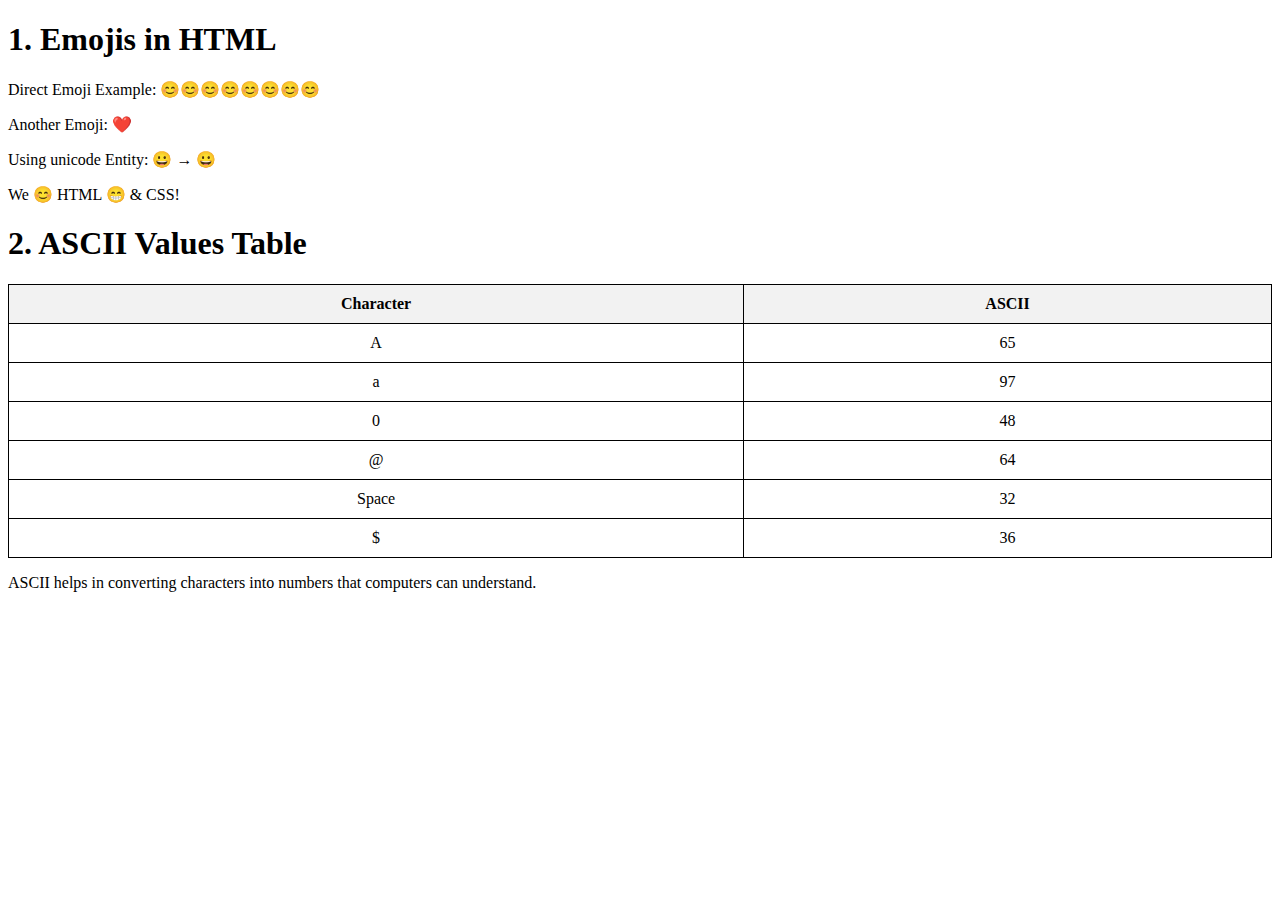
<file: ASCII.html>
<!DOCTYPE html>
<html lang="en">
<head>
  <meta charset="UTF-8">
  <meta name="viewport" content="width=device-width, initial-scale=1.0">
  <title>Document</title>
  <style>
    table {
      border: 1px solid black;
      width: 100%;
      border-collapse: collapse;
    }
    th, td {
      border: 1px solid black;
      padding: 10px;
      text-align: center;
    }
    th {
      background-color: #f2f2f2;
    }
  </style>
</head>
<body>

  <h1>1. Emojis in HTML</h1>
  <p>Direct Emoji Example: 😊😊😊😊😊😊😊😊</p>
  <p>Another Emoji: ❤️</p>
  <p>Using unicode Entity: &#128512; → 😀</p>
  <p>We 😊 HTML 😁 & CSS!</p>

  <h1>2. ASCII Values Table</h1>
  <table>
    <tr>
      <th>Character</th>
      <th>ASCII</th>
    </tr>
    <tr>
      <td>A</td>
      <td>65</td>
    </tr>
    <tr>
      <td>a</td>
      <td>97</td>
    </tr>
    <tr>
      <td>0</td>
      <td>48</td>
    </tr>
    <tr>
      <td>@</td>
      <td>64</td>
    </tr>
    <tr>
      <td>Space</td>
      <td>32</td>
    </tr>
    <tr>
      <td>$</td>
      <td>36</td>
    </tr>
  </table>

  <p>ASCII helps in converting characters into numbers that computers can understand.</p>

</body>
</html>
</file>
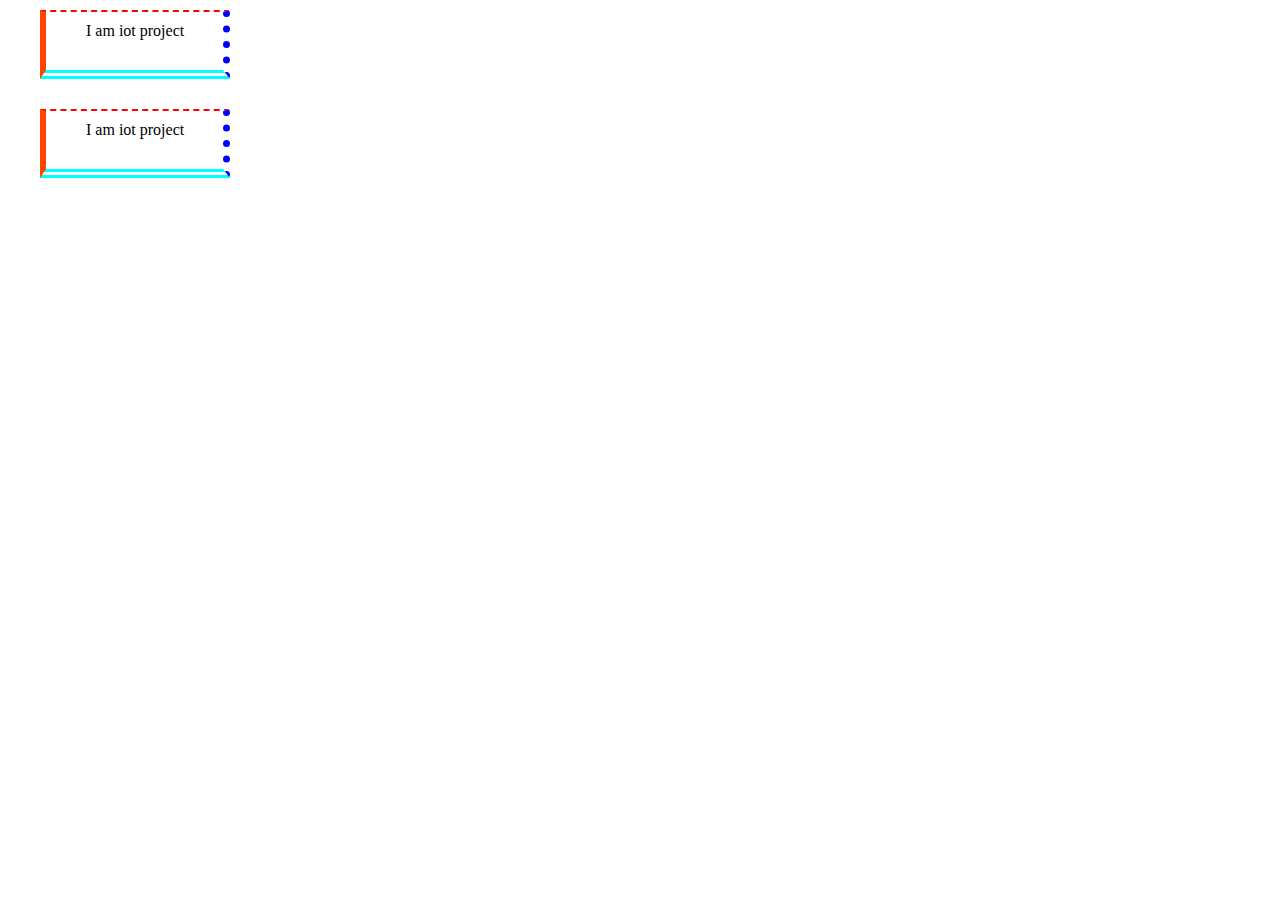
<file: box.html>
<!DOCTYPE html>
<html lang="en">
<head>
    <meta charset="UTF-8">
    <meta name="viewport" content="width=device-width, initial-scale=1.0">
    <title>Document</title>
    <link rel="stylesheet" href="boxcss.css">
</head>
<body>
    <div class="box">
        I am iot project
    </div>
    <div class="box">
        I am iot project
    </div>
</body>
</html>
</file>
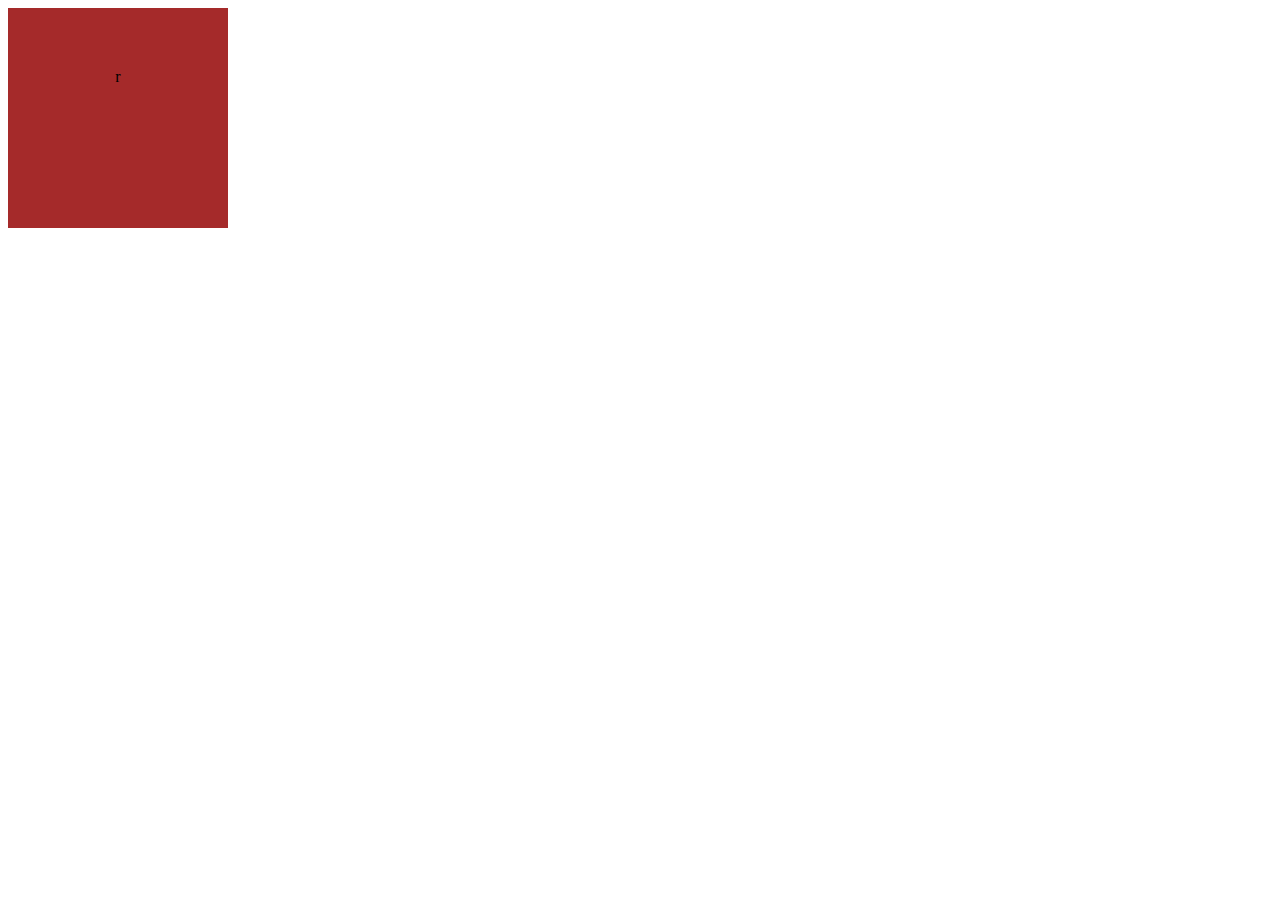
<file: mediaquery.html>
<!DOCTYPE html>
<html lang="en">
<head>
    <meta charset="UTF-8">
    <meta name="viewport" content="width=device-width, initial-scale=1.0">
    <title>Document</title>
    <link rel="stylesheet" href="mediaquerycss.css">
</head>
<body>
    <div class="box1">r</div>
</body>
</html>
</file>
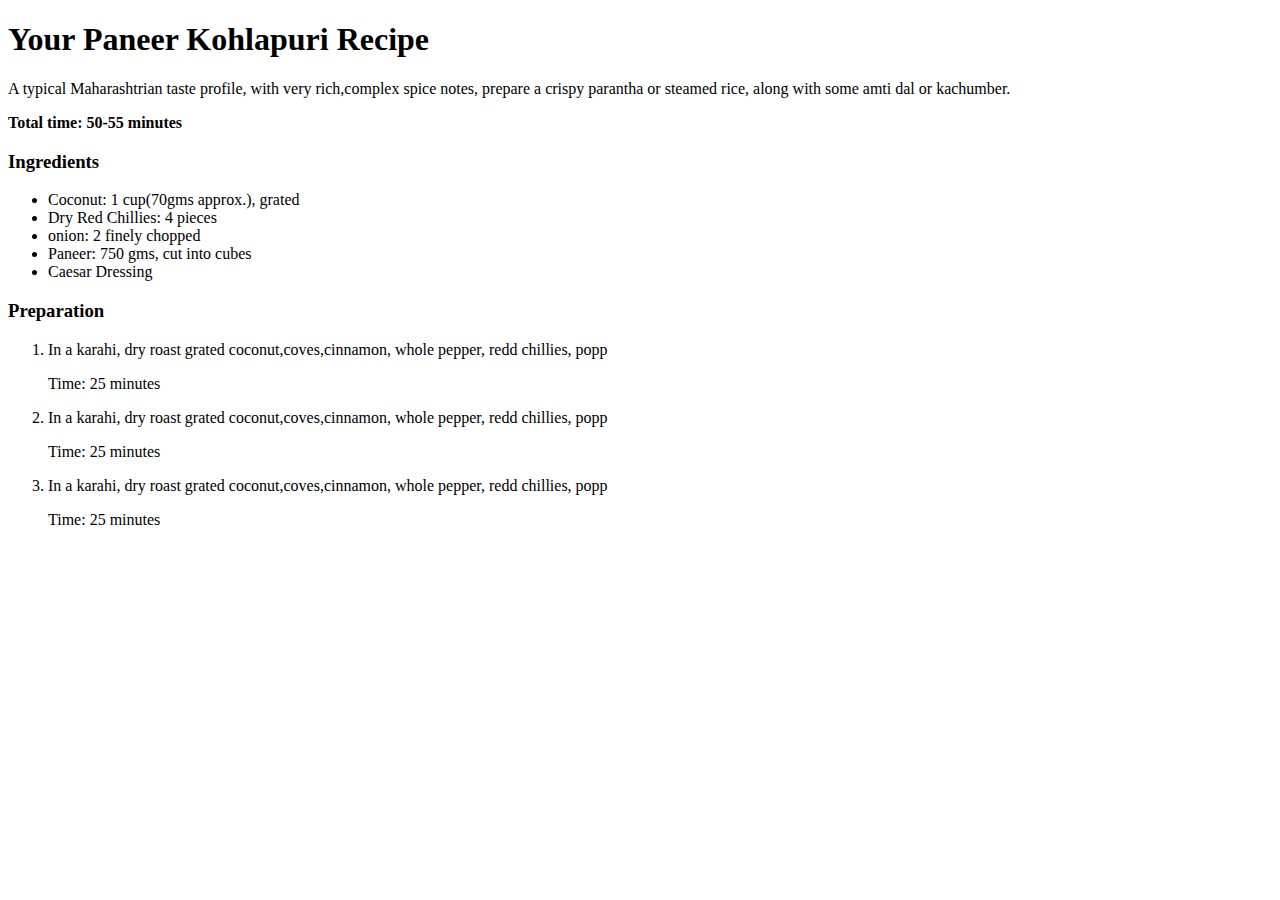
<file: paneer_kohlapuri_recipe.html>
<!DOCTYPE html>
<html lang="en">
<head>
    <meta charset="UTF-8">
    <meta name="viewport" content="width=device-width, initial-scale=1.0">
    <title>Document</title>
</head>
<body>
    <h1>Your Paneer Kohlapuri Recipe</h1>
    <p>A typical Maharashtrian taste profile, with very rich,complex spice notes, prepare a crispy parantha or steamed rice, along with some amti dal or kachumber.</p>
    <b>Total time: 50-55 minutes</b>
    <h3>Ingredients</h3>
    <ul>
        <li>Coconut: 1 cup(70gms approx.), grated</li>
        <li>Dry Red Chillies: 4 pieces</li>
        <li>onion: 2 finely chopped</li>
        <li>Paneer: 750 gms, cut into cubes</li>
        <li>Caesar Dressing</li>
    </ul>

    <h3>Preparation</h3>
    <ol>
        <li>In a karahi, dry roast grated coconut,coves,cinnamon, whole pepper, redd chillies, popp</li>
        <p>Time: 25 minutes</p>
        <li>In a karahi, dry roast grated coconut,coves,cinnamon, whole pepper, redd chillies, popp</li>
        <p>Time: 25 minutes</p>
        <li>In a karahi, dry roast grated coconut,coves,cinnamon, whole pepper, redd chillies, popp</li>
        <p>Time: 25 minutes</p>
    </ol>
</body>
</html>
</file>
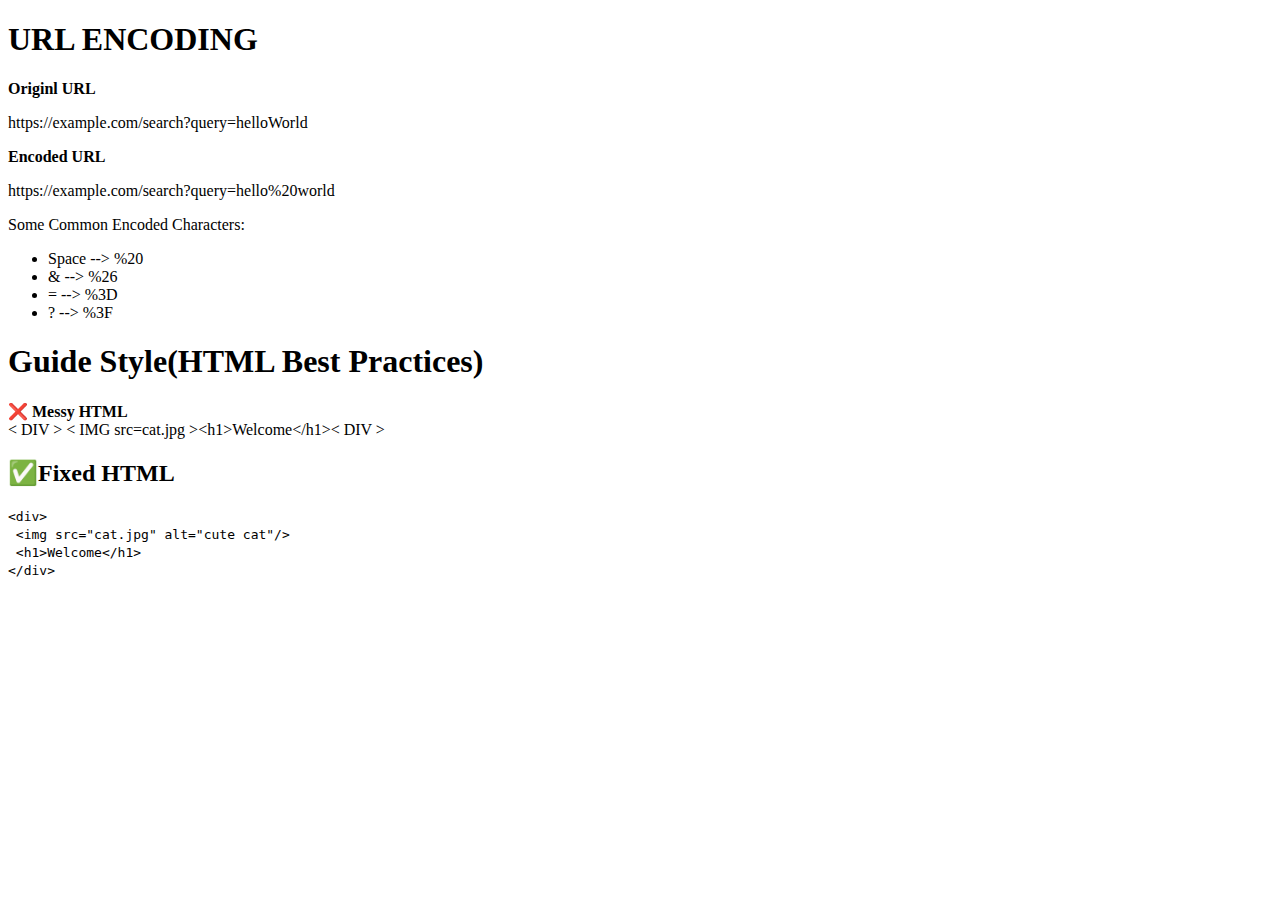
<file: URL_ENCODING.html>
<!DOCTYPE html>
<html lang="en">
<head>
    <meta charset="UTF-8">
    <meta name="viewport" content="width=device-width, initial-scale=1.0">
    <title>Document</title>
</head>
<body>
    <h1>URL ENCODING</h1>
    <b>Originl URL</b>
    <p>https://example.com/search?query=helloWorld</p>
    <b>Encoded URL</b>
    <p>https://example.com/search?query=hello%20world</p>
    <p>Some Common Encoded Characters:</p>
    <ul>
        <li>Space --> %20</li>
        <li>& --> %26</li>
        <li>= --> %3D</li>
        <li>? --> %3F</li>
    </ul>
    <h1>Guide Style(HTML Best Practices)</h1>
    <b>❌ Messy HTML</b>
    <br>
    &lt; DIV &gt; &lt; IMG src=cat.jpg &gt;&lt;h1&gt;Welcome&lt;/h1&gt;&lt; DIV &gt;
    <h2>✅Fixed HTML</h2>
    <code>
    &lt;div&gt;
    <br>
    &nbsp;&lt;img src="cat.jpg" alt="cute cat"/&gt;
    <br>
    &nbsp;&lt;h1&gt;Welcome&lt;/h1&gt;
    <br>
    &lt;/div&gt;
    </code>
</body>
</html>
</file>
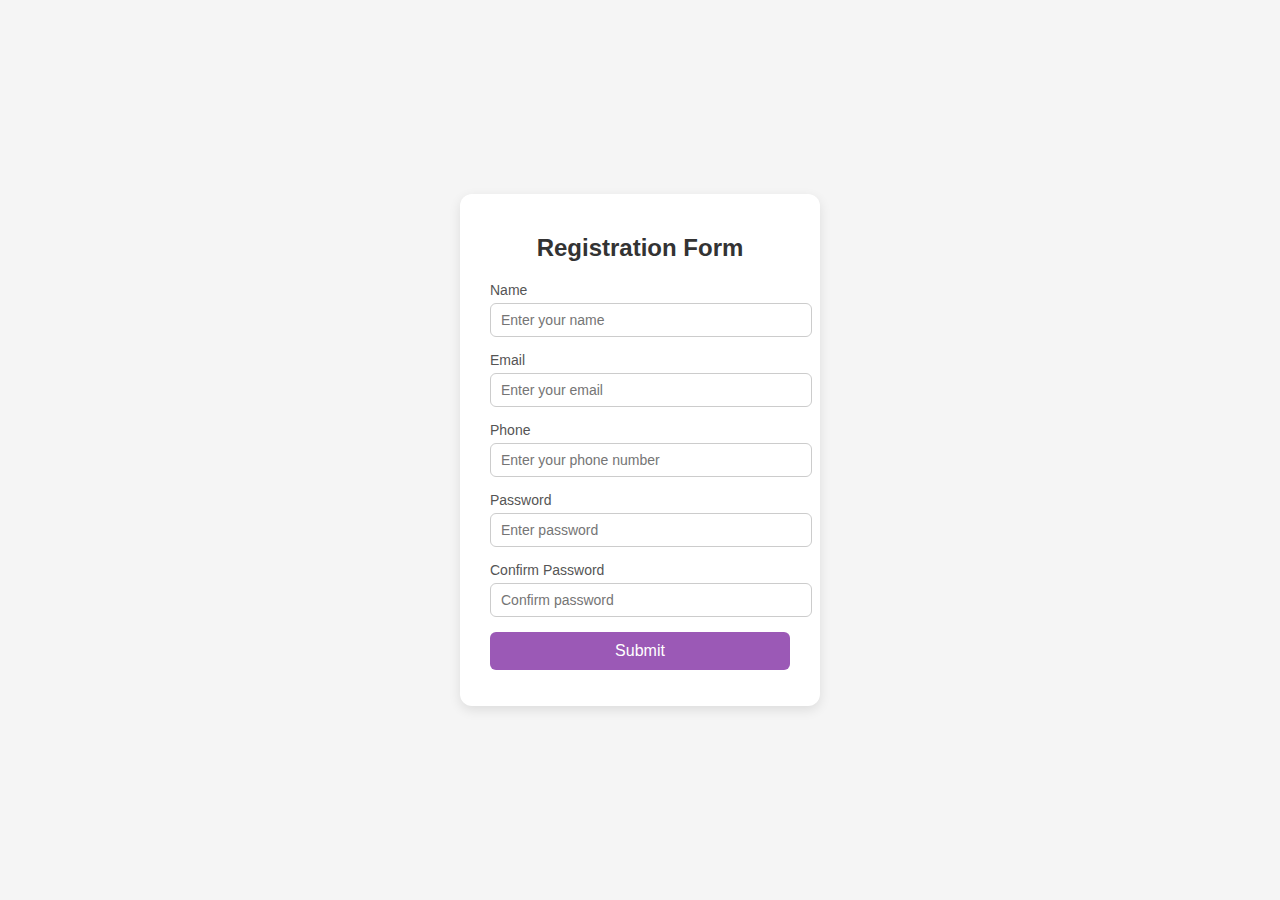
<file: FORM/form.html>
<!DOCTYPE html>
<html lang="en">
<head>
  <meta charset="UTF-8">
  <meta name="viewport" content="width=device-width, initial-scale=1.0">
  <title>Registration Form</title>
  <link rel="stylesheet" href="form.css">
</head>
<body>
  <div class="form-container">
    <h2>Registration Form</h2>
    <form id="registrationForm">
      <div class="form-group">
        <label for="name">Name</label>
        <input type="text" id="name" placeholder="Enter your name" >
      </div>
      <div class="form-group">
        <label for="email">Email</label>
        <input type="email" id="email" placeholder="Enter your email" >
      </div>
      <div class="form-group">
        <label for="phone">Phone</label>
        <input type="tel" id="phone" placeholder="Enter your phone number" pattern="[0-9]{10}" >
      </div>
      <div class="form-group">
        <label for="password">Password</label>
        <input type="password" id="password" placeholder="Enter password" >
      </div>
      <div class="form-group">
        <label for="confirm-password">Confirm Password</label>
        <input type="password" id="confirm-password" placeholder="Confirm password" >
      </div>
      <button type="submit" class="submit-btn">Submit</button>
    </form>
    <p id="message" style="text-align:center; margin-top:10px;"></p>
  </div>
</body>
<script src="form.js"></script>
</html>
</file>
<file: boxcss.css>
*{
    margin: 0;
    padding: 0;
    box-sizing: border-box;
}

.box{
    border: 1px solid;
    width: 190px;
    /* Padding */

    padding-top: 10px;
    padding-right: 20px;
    padding-bottom: 30px;
    padding-left: 40px;

    /* Margin */
    margin-top: 10px;
    margin-right: 20px;
    margin-bottom: 30px;
    margin-left: 40px;

    /* border */

    /* border-radius: 50%; */

    border-top: 2px dashed red;
    border-right: 7px dotted blue;
    border-bottom: 9px double aqua;
    border-left: 6px solid orangered;
}
</file>
<file: mediaquerycss.css>
.box1{
    background-color: brown;
    width: 100px;
    padding: 60px;
    text-align: center;
    height: 100px;
}
@media(width: 400px){
    .box1{
        background-color:red;
    }
}
</file>
<file: FORM/form.css>
body {
  font-family: Arial, sans-serif;
  background-color: #f5f5f5;
  display: flex;
  justify-content: center;
  align-items: center;
  height: 100vh;
  margin: 0;
}

.form-container {
  background: #fff;
  padding: 20px 30px;
  border-radius: 12px;
  box-shadow: 0 4px 12px rgba(0,0,0,0.1);
  width: 300px;
}

.form-container h2 {
  text-align: center;
  margin-bottom: 20px;
  color: #333;
}

.form-group {
  margin-bottom: 15px;
}

.form-group label {
  display: block;
  margin-bottom: 5px;
  color: #555;
  font-size: 14px;
}

.form-group input {
  width: 100%;
  padding: 8px 10px;
  border: 1px solid #ccc;
  border-radius: 6px;
  font-size: 14px;
}

.form-group input:focus {
  border-color: #9b59b6;
  outline: none;
}

.submit-btn {
  width: 100%;
  padding: 10px;
  background-color: #9b59b6;
  border: none;
  border-radius: 6px;
  color: #fff;
  font-size: 16px;
  cursor: pointer;
  transition: background 0.3s ease;
}

.submit-btn:hover {
  background-color: #7d3cb5;
}
</file>
